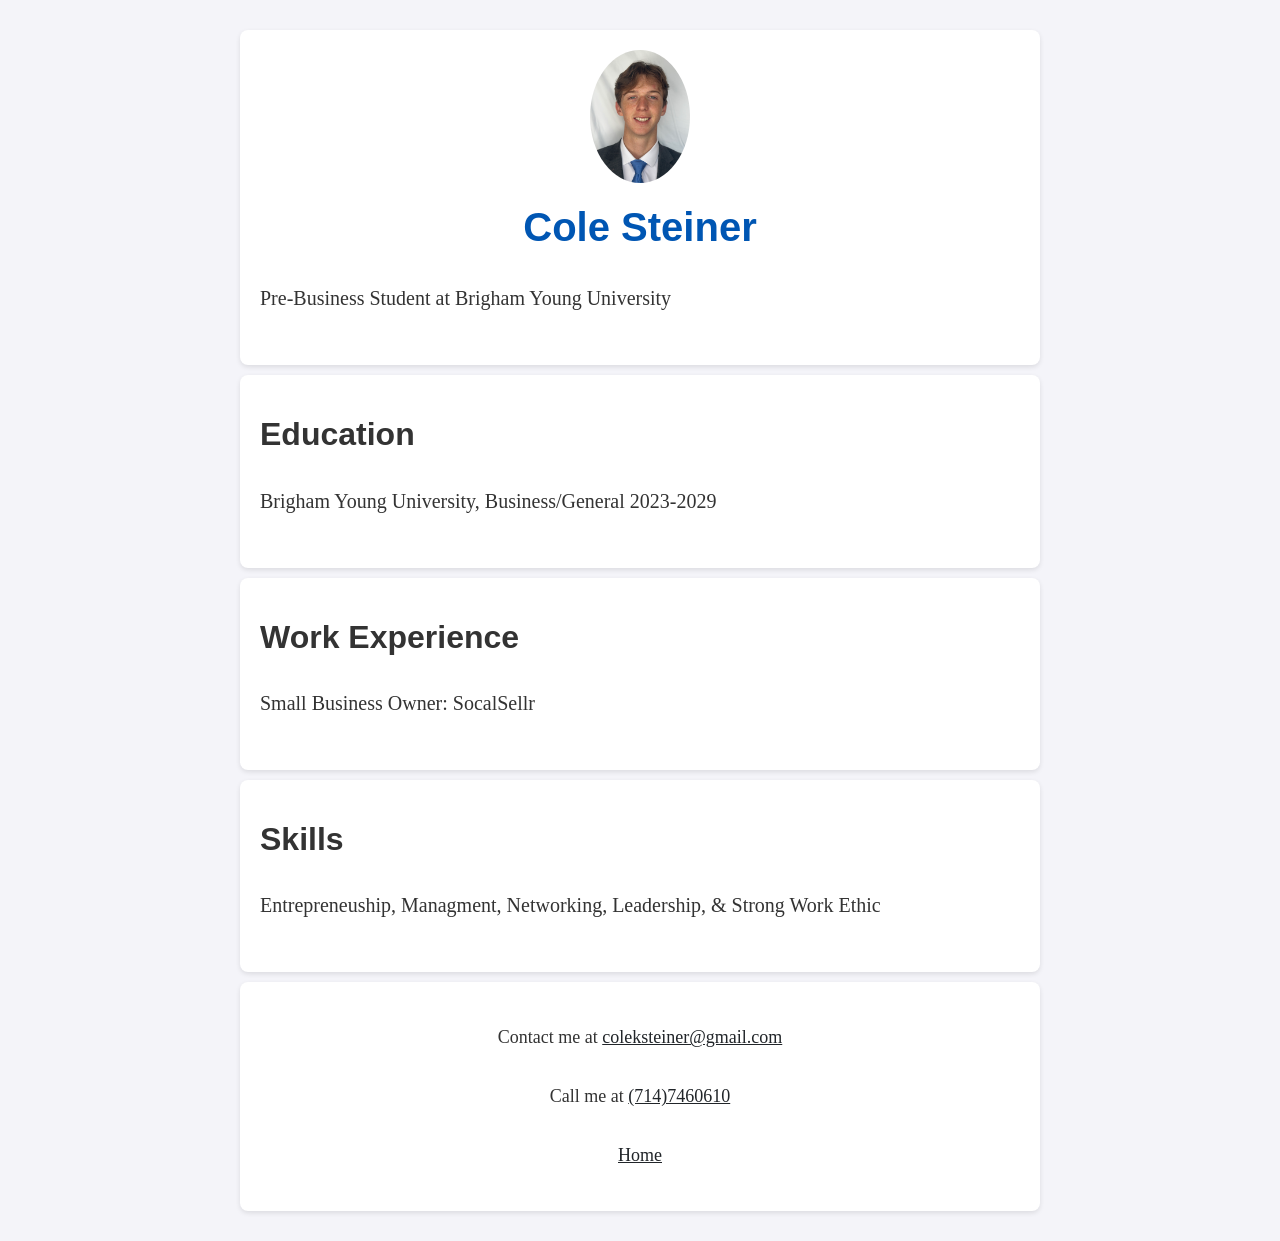
<file: resume.html>
<!DOCTYPE html>
<html lang="en">
<head>
    <meta charset="UTF-8">
    <meta name="viewport" content="width=device-width, initial-scale=1.0">
    <title>Cole's Resume</title>
    <link rel="stylesheet" type="text/css" href="css/styles.css">
    <link rel="stylesheet" type="text/css" href="css/resume_style.css">
</head>
<body>
    <header>
        <div class="profile-photo">
            <img src="assets/img/Resume.jpg" alt="Cole Steiner" class="img-fluid" />
        </div>
        <h1>Cole Steiner</h1>
        <p>Pre-Business Student at Brigham Young University</p>
    </header>
    <section id="education">
        <h2>Education</h2>
        <p>Brigham Young University, Business/General 2023-2029</p>
    </section>

    <section id="experience">
        <h2>Work Experience</h2>
        <p>Small Business Owner: SocalSellr</p>
    </section>

    <section id="skills">
        <h2>Skills</h2>
        <p>Entrepreneuship, Managment, Networking, Leadership, & Strong Work Ethic</p>
    </section>

    <footer>
        <p>Contact me at <a href="mailto:coleksteiner@gmail.com">coleksteiner@gmail.com</a></p>
        <p>Call me at <a href="tel:+11234567890">(714)7460610</a></p>
        <p><a href="index.html">Home</a></p>
    </footer>
    
</body>
</html>
</file>
<file: css/resume_style.css>
body {
    font-family: 'Georgia', serif;
    background-color: #f4f4f9;
    margin: 0;
    padding: 20px;
    color: #333;
}

header, section, aside, footer {
    background-color: #fff;
    margin: 10px auto; /* Centers the blocks */
    padding: 20px;
    border-radius: 8px;
    box-shadow: 0 2px 5px rgba(0,0,0,0.1);
    max-width: 800px;
}

.profile-photo img {
    width: 100px;
    height: auto;
    border-radius: 50%; /* Makes the image round */
    display: block;
    margin: 0 auto 20px; /* Centers the image and adds space below */
}

header h1 {
    color: #0056b3;
    text-align: center;
}

h2 {
    color: #333;
    margin-top: 20px;
}

nav {
    text-align: center;
    margin-bottom: 20px;
}

nav a {
    color: #0056b3;
    text-decoration: none;
    padding: 5px;
    font-weight: bold;
}

nav a:hover {
    text-decoration: underline;
}

footer {
    text-align: center;
    font-size: 0.9em;
    padding: 10px 0;
}
</file>
